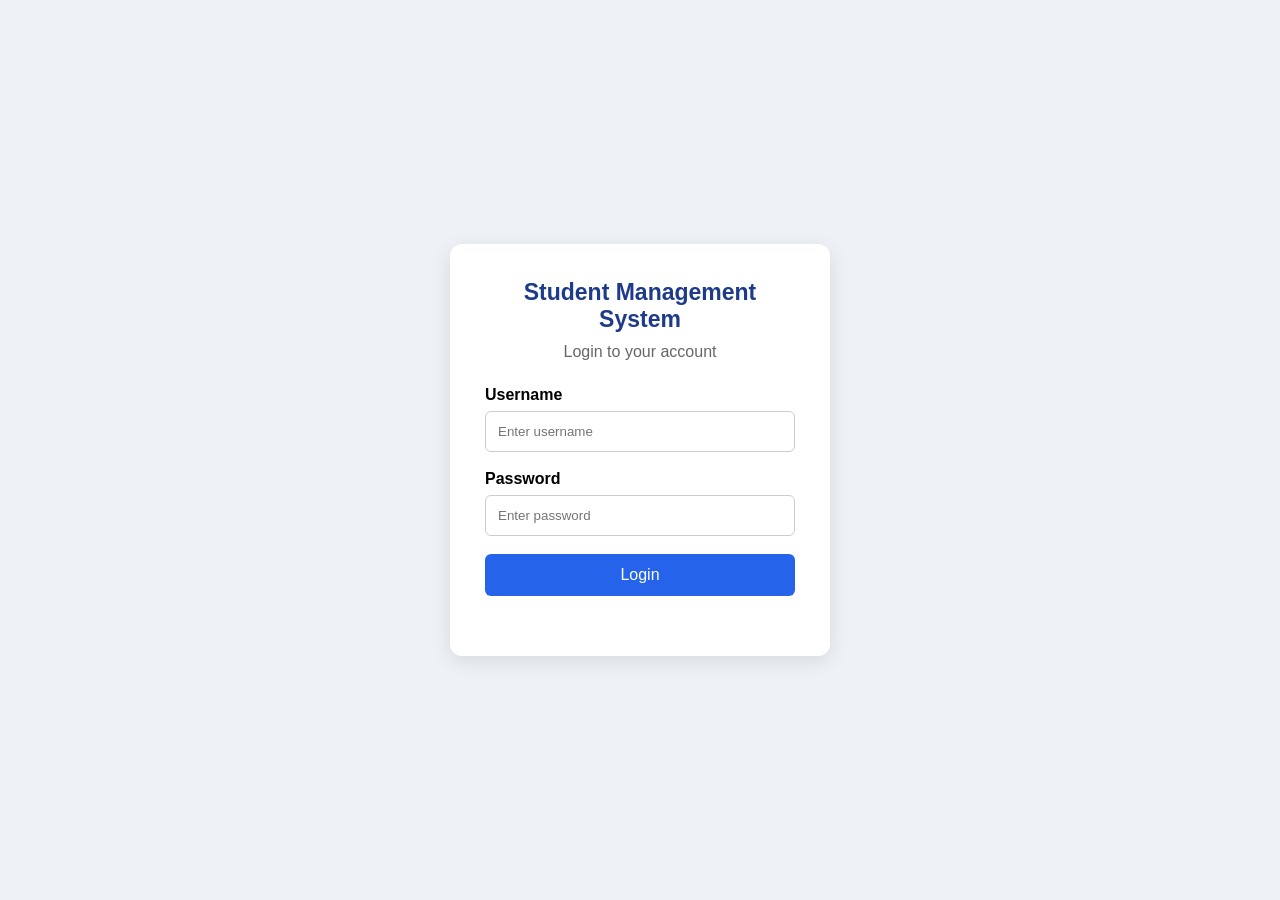
<file: src/main/resources/static/login.html>
<!DOCTYPE html>
<html lang="en">
<head>
    <meta charset="UTF-8">
    <meta name="viewport" content="width=device-width, initial-scale=1.0">
    <title>Student Management - Login</title>
    <link rel="stylesheet" href="login.css">
</head>
<body>

    <div class="login-container">
        <div class="login-box">

            <h1>Student Management System</h1>
            <p>Login to your account</p>

            <form id="loginForm">

                <label>Username</label>
                <input type="text" id="username"
                       placeholder="Enter username" required>

                <label>Password</label>
                <input type="password" id="password"
                       placeholder="Enter password" required>

                <button type="submit">Login</button>

            </form>

            <p id="message"></p>

        </div>
    </div>

    <script src="login.js"></script>
</body>
</html>
</file>
<file: src/main/resources/static/login.css>
* {
    margin: 0;
    padding: 0;
    box-sizing: border-box;
}

body {
    font-family: Arial, sans-serif;
    background: #eef2f7;
}

.login-container {
    display: flex;
    justify-content: center;
    align-items: center;
    min-height: 100vh;
}

.login-box {
    background: white;
    padding: 35px;
    width: 380px;
    border-radius: 12px;
    box-shadow: 0 5px 20px rgba(0,0,0,0.1);
}

.login-box h1 {
    font-size: 23px;
    color: #1e3a8a;
    text-align: center;
    margin-bottom: 10px;
}

.login-box p {
    text-align: center;
    margin-bottom: 25px;
    color: #666;
}

.login-box label {
    display: block;
    margin-bottom: 7px;
    font-weight: bold;
}

.login-box input {
    width: 100%;
    padding: 12px;
    margin-bottom: 18px;
    border: 1px solid #ccc;
    border-radius: 6px;
}

.login-box button {
    width: 100%;
    padding: 12px;
    background: #2563eb;
    color: white;
    border: none;
    border-radius: 6px;
    cursor: pointer;
    font-size: 16px;
}

.login-box button:hover {
    background: #1d4ed8;
}

#message {
    margin-top: 15px;
}
</file>
